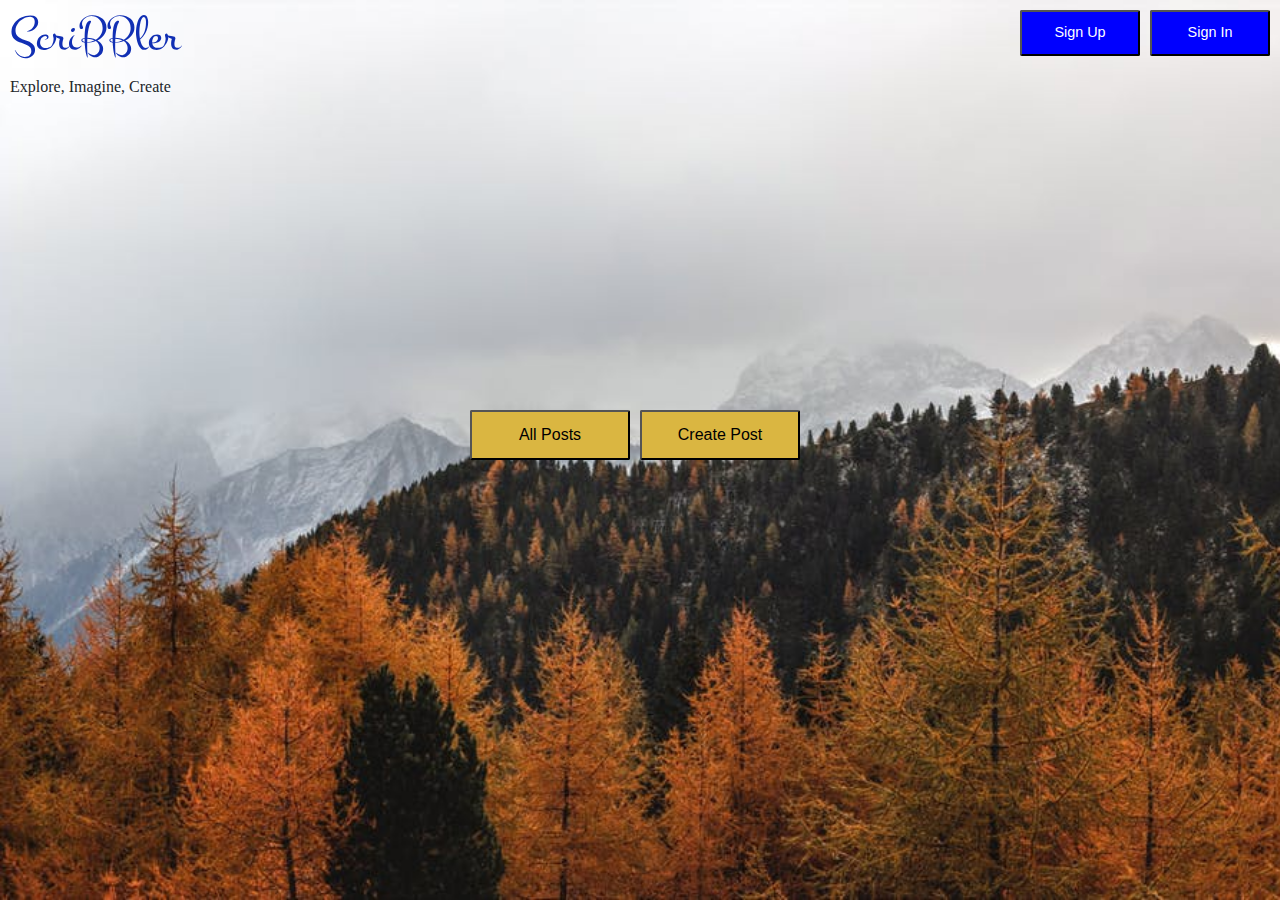
<file: index.html>
<!DOCTYPE html>
<html>
  <head>
    <!-- TODO: Include Font Awesome file here -->
    <link
      rel="stylesheet"
      href="./styles/font-awesome/css/font-awesome.min.css"
    />

    <link
      rel="stylesheet"
      href="https://maxcdn.bootstrapcdn.com/bootstrap/4.0.0/css/bootstrap.min.css"
      integrity="sha384-Gn5384xqQ1aoWXA+058RXPxPg6fy4IWvTNh0E263XmFcJlSAwiGgFAW/dAiS6JXm"
      crossorigin="anonymous"
    />

    <link rel="stylesheet" href="styles/index.css" />
    <link rel="stylesheet" href="styles/common.css" />
    <!-- TODO: Include Google Fonts file here -->
    <link
      href="https://fonts.googleapis.com/css?family=Montez|Roboto|Ubuntu+Mono&display=swap"
      rel="stylesheet"
    />

    <!-- Bootstrap for modals-->

    <link
      rel="stylesheet"
      href="https://stackpath.bootstrapcdn.com/bootstrap/4.1.3/css/bootstrap.min.css"
      integrity="sha384-MCw98/SFnGE8fJT3GXwEOngsV7Zt27NXFoaoApmYm81iuXoPkFOJwJ8ERdknLPMO"
      crossorigin="anonymous"
    />
    <script
      src="https://code.jquery.com/jquery-3.3.1.slim.min.js"
      integrity="sha384-q8i/X+965DzO0rT7abK41JStQIAqVgRVzpbzo5smXKp4YfRvH+8abtTE1Pi6jizo"
      crossorigin="anonymous"
    ></script>
    <script
      src="https://cdnjs.cloudflare.com/ajax/libs/popper.js/1.14.3/umd/popper.min.js"
      integrity="sha384-ZMP7rVo3mIykV+2+9J3UJ46jBk0WLaUAdn689aCwoqbBJiSnjAK/l8WvCWPIPm49"
      crossorigin="anonymous"
    ></script>
    <script
      src="https://stackpath.bootstrapcdn.com/bootstrap/4.1.3/js/bootstrap.min.js"
      integrity="sha384-ChfqqxuZUCnJSK3+MXmPNIyE6ZbWh2IMqE241rYiqJxyMiZ6OW/JmZQ5stwEULTy"
      crossorigin="anonymous"
    ></script>
  </head>

  <body>
    <!-- TODO: Include all your code for the header and home page here -->
    <div class="header">
      <div class="bg-signin">
        <button
          type="button"
          class="signinupbutton"
          data-toggle="modal"
          data-target="#exampleModal"
          id="sign-in-button"
        >
          Sign In
        </button>

        <button
          type="button"
          class="signinupbutton"
          data-toggle="modal"
          data-target="#exampleModalSignUp"
          id="sign-up-button"
        >
          Sign Up
        </button>
      </div>

      <a id="pageTitle" class="logo-title">ScriBBler</a>
      <p class="sub-heading">Explore, Imagine, Create</p>
      <!-- Modal -->
      <div
        class="modal fade"
        id="exampleModal"
        tabindex="-1"
        role="dialog"
        aria-labelledby="exampleModalLabel"
        aria-hidden="true"
      >
        <div class="modal-dialog modal-dialog-centered" role="document">
          <div class="modal-content">
            <div class="modal-header">
              <h4
                class="modal-title"
                id="exampleModalLabel"
                style="
                  color: grey;
                  font-family: 'Roboto', sans-serif;
                  font-size: larger;
                "
              >
                Welcome Back !
              </h4>
              <button
                type="button"
                class="close"
                data-dismiss="modal"
                aria-label="Close"
              >
                <span aria-hidden="true">&times;</span>
              </button>
            </div>
            <div class="modal-body">
              <form>
                <div class="form-group">
                  <label for="exampleInputUsername">Username</label>
                  <input
                    type="text"
                    class="form-control"
                    id="exampleInputUsername"
                    aria-describedby="usernameHelp"
                    placeholder="Enter your username"
                    style="background-color: #dcdcdc"
                    required
                  />
                </div>
                <div class="form-group">
                  <label for="exampleInputPassword1">Password</label>
                  <input
                    type="password"
                    class="form-control"
                    id="exampleInputPassword1"
                    placeholder="Enter your password"
                    style="background-color: #dcdcdc"
                    required
                  />
                </div>
                <div class="modal-signin-container">
                  <button type="submit" class="btn btn-success btn-block">
                    Sign In
                  </button>
                </div>
                <div
                  class="modal-footer border-top-0 d-flex justify-content-center"
                >
                  Not a member ?
                  <a
                    data-target="#exampleModalSignUp"
                    data-dismiss="modal"
                    data-toggle="modal"
                    href="#signup-form"
                  >
                    Sign Up</a
                  >
                </div>
              </form>
            </div>
          </div>
        </div>
      </div>
      <!-- Modal -->
      <div
        class="modal fade"
        id="exampleModalSignUp"
        tabindex="-1"
        role="dialog"
        aria-labelledby="exampleModalLabel"
        aria-hidden="true"
      >
        <div class="modal-dialog modal-dialog-centered" role="document">
          <div class="modal-content">
            <div class="modal-header">
              <h4
                class="modal-title"
                id="exampleModalLabel"
                style="
                  color: grey;
                  font-family: 'Roboto', sans-serif;
                  font-size: larger;
                "
              >
                Get Started
              </h4>
              <button
                type="button"
                class="close"
                data-dismiss="modal"
                aria-label="Close"
              >
                <span aria-hidden="true">&times;</span>
              </button>
            </div>
            <div class="modal-body">
              <form>
                <div class="form-group">
                  <label for="name">Name</label>
                  <input
                    type="text"
                    class="form-control"
                    id="name"
                    placeholder="Enter your name"
                    style="background-color: #dcdcdc"
                    required
                  />
                </div>
                <div class="form-group">
                  <label for="exampleInputUsername1">Username</label>
                  <input
                    type="text"
                    class="form-control"
                    id="exampleInputUsername1"
                    aria-describedby="emailHelp"
                    placeholder="Enter your username"
                    style="background-color: #dcdcdc"
                    required
                  />
                </div>
                <div class="form-group">
                  <label for="exampleInputPassword1">Password</label>
                  <input
                    type="password"
                    class="form-control"
                    id="exampleInputPassword1"
                    placeholder="Enter your password"
                    style="background-color: #dcdcdc"
                    required
                  />
                </div>
                <div class="form-group">
                  <label for="exampleInputPassword1">Confirm Password</label>
                  <input
                    type="password"
                    class="form-control"
                    id="exampleInputPassword2"
                    placeholder="Re-enter your Password"
                    style="background-color: #dcdcdc"
                    required
                  />
                </div>

                <div class="modal-signin-container">
                  <button type="submit" class="btn btn-success btn-block">
                    Sign Up
                  </button>
                </div>
              </form>
            </div>
          </div>
        </div>
      </div>
    </div>

    <div class="posts">
      <div class="bg-post">
        <button
          type="button"
          class="postbutton"
          onclick="window.location.href = './html/postslist.html';"
        >
          All Posts
        </button>
        <button
          type="button"
          class="postbutton"
          data-toggle="modal"
          data-target="#createPost"
          id="create-post-button"
        >
          Create Post
        </button>
      </div>

      <div class="post-buttons">
        <div
          class="modal fade bd-example-modal-lg"
          tabindex="-1"
          role="dialog"
          id="createPost"
        >
          <div
            class="modal-dialog modal-lg modal-dialog-centered"
            role="document"
          >
            <div class="modal-content">
              <div class="modal-header">
                <h5
                  class="modal-title"
                  style="
                    color: grey;
                    font-family: 'Roboto', sans-serif;
                    font-size: larger;
                  "
                >
                  Pen Your Post
                </h5>
                <button
                  type="button"
                  class="close"
                  data-dismiss="modal"
                  aria-label="Close"
                >
                  <span aria-hidden="true">&times;</span>
                </button>
              </div>
              <form>
                <div class="modal-body">
                  <div class="form-group">
                    <label for="title">Title</label>
                    <input
                      type="text"
                      class="form-control"
                      id="title"
                      placeholder="Enter title of your post"
                      style="background-color: #dcdcdc"
                      required
                    />
                  </div>
                  <div class="form-group">
                    <label for="content">Contents</label>
                    <textarea
                      rows="10"
                      cols="50"
                      class="form-control"
                      id="content"
                      placeholder="Enter the contents of your post"
                      style="background-color: #dcdcdc"
                      required
                    ></textarea>
                  </div>
                </div>
                <div
                  class="modal-footer border-top-0 d-flex justify-content-center"
                >
                  <button type="submit" class="btn btn-success">Create</button>
                </div>
              </form>
            </div>
          </div>
        </div>
      </div>
    </div>
  </body>
</html>
</file>
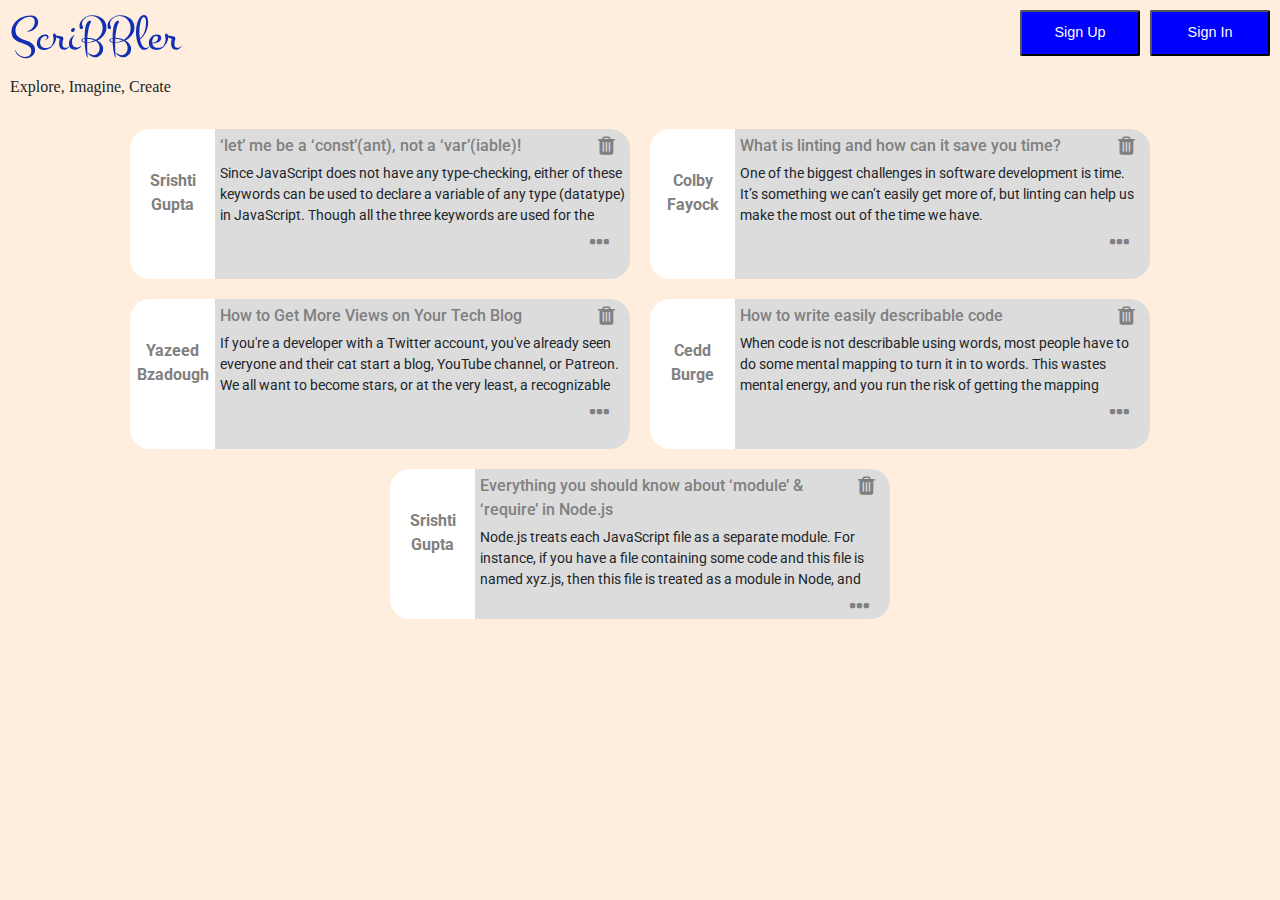
<file: html/postslist.html>
<!DOCTYPE html>
<html>
  <head>
    <!-- TODO: Include Font Awesome file here -->
    <link
      rel="stylesheet"
      href="../styles/font-awesome/css/font-awesome.min.css"
    />
    <!-- TODO: Include Google Fonts file here -->
    <link
      href="https://fonts.googleapis.com/css?family=Montez|Roboto|Ubuntu+Mono&display=swap"
      rel="stylesheet"
    />

    <link
      rel="stylesheet"
      href="https://maxcdn.bootstrapcdn.com/bootstrap/4.0.0/css/bootstrap.min.css"
      integrity="sha384-Gn5384xqQ1aoWXA+058RXPxPg6fy4IWvTNh0E263XmFcJlSAwiGgFAW/dAiS6JXm"
      crossorigin="anonymous"
    />
    <link rel="stylesheet" type="text/css" href="../styles/common.css" />
    <link rel="stylesheet" type="text/css" href="../styles/postslist.css" />
  </head>

  <body>
    <!-- TODO: Include code for header here -->
    <div class="header">
      <div class="bg-signin">
        <button
          type="button"
          class="signinupbutton"
          data-toggle="modal"
          data-target="#exampleModal"
          id="sign-in-button"
        >
          Sign In
        </button>

        <button
          type="button"
          class="signinupbutton"
          data-toggle="modal"
          data-target="#exampleModalSignUp"
          id="sign-up-button"
        >
          Sign Up
        </button>
      </div>

      <a id="pageTitle" class="logo-title" href="../index.html">ScriBBler</a>
      <p class="sub-heading">Explore, Imagine, Create</p>
      <!-- Modal -->
      <div
        class="modal fade"
        id="exampleModal"
        tabindex="-1"
        role="dialog"
        aria-labelledby="exampleModalLabel"
        aria-hidden="true"
      >
        <div class="modal-dialog modal-dialog-centered" role="document">
          <div class="modal-content">
            <div class="modal-header">
              <h4
                class="modal-title"
                id="exampleModalLabel"
                style="
                  color: grey;
                  font-family: 'Roboto', sans-serif;
                  font-size: larger;
                "
              >
                Welcome Back !
              </h4>
              <button
                type="button"
                class="close"
                data-dismiss="modal"
                aria-label="Close"
              >
                <span aria-hidden="true">&times;</span>
              </button>
            </div>
            <div class="modal-body">
              <form>
                <div class="form-group">
                  <label for="exampleInputUsername">Username</label>
                  <input
                    type="text"
                    class="form-control"
                    id="exampleInputUsername"
                    aria-describedby="usernameHelp"
                    placeholder="Enter your username"
                    style="background-color: #dcdcdc"
                    required
                  />
                </div>
                <div class="form-group">
                  <label for="exampleInputPassword1">Password</label>
                  <input
                    type="password"
                    class="form-control"
                    id="exampleInputPassword1"
                    placeholder="Enter your password"
                    style="background-color: #dcdcdc"
                    required
                  />
                </div>
                <div class="modal-signin-container">
                  <button type="submit" class="btn btn-success btn-block">
                    Sign In
                  </button>
                </div>
                <div
                  class="modal-footer border-top-0 d-flex justify-content-center"
                >
                  Not a member ?
                  <a
                    data-target="#exampleModalSignUp"
                    data-dismiss="modal"
                    data-toggle="modal"
                    href="#signup-form"
                  >
                    Sign Up</a
                  >
                </div>
              </form>
            </div>
          </div>
        </div>
      </div>
      <!-- Modal -->
      <div
        class="modal fade"
        id="exampleModalSignUp"
        tabindex="-1"
        role="dialog"
        aria-labelledby="exampleModalLabel"
        aria-hidden="true"
      >
        <div class="modal-dialog modal-dialog-centered" role="document">
          <div class="modal-content">
            <div class="modal-header">
              <h4 class="modal-title" id="exampleModalLabel">Get Started</h4>
              <button
                type="button"
                class="close"
                data-dismiss="modal"
                aria-label="Close"
              >
                <span aria-hidden="true">&times;</span>
              </button>
            </div>
            <div class="modal-body">
              <form>
                <div class="form-group">
                  <label for="name">Name</label>
                  <input
                    type="text"
                    class="form-control"
                    id="name"
                    placeholder="Enter your name"
                    style="background-color: #dcdcdc"
                    required
                  />
                </div>
                <div class="form-group">
                  <label for="exampleInputUsername1">Username</label>
                  <input
                    type="text"
                    class="form-control"
                    id="exampleInputUsername1"
                    aria-describedby="emailHelp"
                    placeholder="Enter your username"
                    style="background-color: #dcdcdc"
                    required
                  />
                </div>
                <div class="form-group">
                  <label for="exampleInputPassword1">Password</label>
                  <input
                    type="password"
                    class="form-control"
                    id="exampleInputPassword1"
                    placeholder="Enter your password"
                    style="background-color: #dcdcdc"
                    required
                  />
                </div>
                <div class="form-group">
                  <label for="exampleInputPassword1">Confirm Password</label>
                  <input
                    type="password"
                    class="form-control"
                    id="exampleInputPassword2"
                    placeholder="Re-enter your Password"
                    style="background-color: #dcdcdc"
                    required
                  />
                </div>

                <div class="modal-signin-container">
                  <button type="submit" class="btn btn-success btn-block">
                    Sign Up
                  </button>
                </div>
              </form>
            </div>
          </div>
        </div>
      </div>
    </div>

    <!-- ATTENTION: The HTML code for the list of posts has been given to you. You can feel free to add/delete/modify this code. You need to write the proper CSS and JavaScript code corresponding to this page so that the result looks like the screenshots given to you in the Project Statement. -->

    <!-- list of all posts starts here -->

    <div class="container">
      <!-- post 1 starts here -->

      <div class="card-new" id="card1">
        <div class="side-square-wrapper">
          <span class="side-square-wrapper-content" id="author1">
            Srishti Gupta</span
          >
        </div>
        <div class="custom-card-body">
          <div>
            <div class="card-body-heading">
              <span class="card-body-heading-content" id="heading1"
                >‘let’ me be a ‘const’(ant), not a ‘var’(iable)!</span
              >
              <span
                class="trash-button"
                data-toggle="modal"
                data-target="#modalConfirmYesNo1"
              >
                <!-- TODO: Include Font Awesome icon for delete icon here -->
                <i class="fa fa-trash fa-lg"></i>
              </span>
            </div>
          </div>
          <div class="post-text" id="content1">
            Since JavaScript does not have any type-checking, either of these
            keywords can be used to declare a variable of any type (datatype) in
            JavaScript. Though all the three keywords are used for the same
            purpose, they are different.
          </div>

          <!-- TODO: Include Font Awesome icon for horizontal ellipsis icon here -->
          <span class="ellipsis" onclick="openPost(author1,heading1,content1)">
            <i style="font-size: 24px" class="fa">&#xf141;</i>
          </span>
        </div>
        <!--- Delete card modal-->
        <div id="modalConfirmYesNo1" class="modal fade">
          <div
            class="modal-dialog modal-dialog-centered"
            style="height: 15px; width: 350px"
          >
            <div class="modal-content">
              <div class="modal-header">
                <h4 id="lblTitleConfirmYesNo" class="modal-title">
                  Are you sure you want to delete this post?
                </h4>
              </div>

              <div class="modal-footer">
                <button
                  id="btnYesConfirm"
                  type="button"
                  class="btn btn-success"
                  data-dismiss="modal"
                  onclick="removeCard('card1')"
                >
                  Yes
                </button>
                <button
                  id="btnNoConfirmYesNo"
                  type="button"
                  class="btn btn-danger"
                  data-dismiss="modal"
                >
                  No
                </button>
              </div>
            </div>
          </div>
        </div>
      </div>

      <!-- post 1 ends here -->

      <!-- post 2 starts here -->

      <div class="card-new" id="card2">
        <div class="side-square-wrapper">
          <span class="side-square-wrapper-content" id="author2">
            Colby Fayock</span
          >
        </div>
        <div class="custom-card-body">
          <div>
            <div class="card-body-heading">
              <span class="card-body-heading-content" id="heading2"
                >What is linting and how can it save you time?</span
              >
              <span
                class="trash-button"
                data-toggle="modal"
                data-target="#modalConfirmYesNo2"
              >
                <!-- TODO: Include Font Awesome icon for delete icon here -->
                <i class="fa fa-trash fa-lg"></i>
              </span>
            </div>
          </div>
          <div class="post-text" id="content2">
            One of the biggest challenges in software development is time. It’s
            something we can’t easily get more of, but linting can help us make
            the most out of the time we have.
          </div>

          <!-- TODO: Include Font Awesome icon for horizontal ellipsis icon here -->
          <span class="ellipsis" onclick="openPost(author2,heading2,content2)">
            <i style="font-size: 24px" class="fa">&#xf141;</i>
          </span>
        </div>
        <!--- Delete card modal-->
        <div id="modalConfirmYesNo2" class="modal fade">
          <div
            class="modal-dialog modal-dialog-centered"
            style="height: 15px; width: 350px"
          >
            <div class="modal-content">
              <div class="modal-header">
                <h4 id="lblTitleConfirmYesNo" class="modal-title">
                  Are you sure you want to delete this post?
                </h4>
              </div>

              <div class="modal-footer">
                <button
                  id="btnYesConfirm"
                  type="button"
                  class="btn btn-success"
                  data-dismiss="modal"
                  onclick="removeCard('card2')"
                >
                  Yes
                </button>
                <button
                  id="btnNoConfirmYesNo"
                  type="button"
                  class="btn btn-danger"
                  data-dismiss="modal"
                >
                  No
                </button>
              </div>
            </div>
          </div>
        </div>
      </div>

      <!-- post 2 ends here -->

      <!-- post 3 starts here -->

      <div class="card-new" id="card3">
        <div class="side-square-wrapper">
          <span class="side-square-wrapper-content" id="author3">
            Yazeed Bzadough
          </span>
        </div>
        <div class="custom-card-body">
          <div>
            <div class="card-body-heading">
              <span class="card-body-heading-content" id="heading3"
                >How to Get More Views on Your Tech Blog</span
              >
              <span
                class="trash-button"
                data-toggle="modal"
                data-target="#modalConfirmYesNo3"
              >
                <!-- TODO: Include Font Awesome icon for delete icon here -->
                <i class="fa fa-trash fa-lg"></i>
              </span>
            </div>
          </div>
          <div class="post-text" id="content3">
            If you're a developer with a Twitter account, you've already seen
            everyone and their cat start a blog, YouTube channel, or Patreon. We
            all want to become stars, or at the very least, a recognizable name
            in the industry.
          </div>

          <!-- TODO: Include Font Awesome icon for horizontal ellipsis icon here -->
          <span class="ellipsis" onclick="openPost(author3,heading3,content3)">
            <i style="font-size: 24px" class="fa">&#xf141;</i>
          </span>
        </div>
        <!--- Delete card modal-->
        <div id="modalConfirmYesNo3" class="modal fade">
          <div
            class="modal-dialog modal-dialog-centered"
            style="height: 15px; width: 350px"
          >
            <div class="modal-content">
              <div class="modal-header">
                <h4 id="lblTitleConfirmYesNo" class="modal-title">
                  Are you sure you want to delete this post?
                </h4>
              </div>

              <div class="modal-footer">
                <button
                  id="btnYesConfirm"
                  type="button"
                  class="btn btn-success"
                  data-dismiss="modal"
                  onclick="removeCard('card3')"
                >
                  Yes
                </button>
                <button
                  id="btnNoConfirmYesNo"
                  type="button"
                  class="btn btn-danger"
                  data-dismiss="modal"
                >
                  No
                </button>
              </div>
            </div>
          </div>
        </div>
      </div>

      <!-- post 3 ends here -->
      <!-- post 4 starts here -->

      <div class="card-new" id="card4">
        <div class="side-square-wrapper">
          <span class="side-square-wrapper-content" id="author4">
            Cedd Burge
          </span>
        </div>
        <div class="custom-card-body">
          <div>
            <div class="card-body-heading">
              <span class="card-body-heading-content" id="heading4"
                >How to write easily describable code</span
              >
              <span
                class="trash-button"
                data-toggle="modal"
                data-target="#modalConfirmYesNo4"
              >
                <!-- TODO: Include Font Awesome icon for delete icon here -->
                <i class="fa fa-trash fa-lg"></i>
              </span>
            </div>
          </div>
          <div class="post-text" id="content4">
            When code is not describable using words, most people have to do
            some mental mapping to turn it in to words. This wastes mental
            energy, and you run the risk of getting the mapping wrong. Different
            people will map to different words, which leads to confusion when
            discussing the code.
          </div>

          <!-- TODO: Include Font Awesome icon for horizontal ellipsis icon here -->
          <div class="ellipsis" onclick="openPost(author4,heading4,content4)">
            <i style="font-size: 24px" class="fa">&#xf141;</i>
          </div>
        </div>
        <!--- Delete card modal-->
        <div id="modalConfirmYesNo4" class="modal fade">
          <div
            class="modal-dialog modal-dialog-centered"
            style="height: 15px; width: 350px"
          >
            <div class="modal-content">
              <div class="modal-header">
                <h4 id="lblTitleConfirmYesNo" class="modal-title">
                  Are you sure you want to delete this post?
                </h4>
              </div>

              <div class="modal-footer">
                <button
                  id="btnYesConfirm"
                  type="button"
                  class="btn btn-success"
                  data-dismiss="modal"
                  onclick="removeCard('card4')"
                >
                  Yes
                </button>
                <button
                  id="btnNoConfirmYesNo"
                  type="button"
                  class="btn btn-danger"
                  data-dismiss="modal"
                >
                  No
                </button>
              </div>
            </div>
          </div>
        </div>
      </div>

      <!-- post 4 ends here -->
      <!-- post 5 starts here -->

      <div class="card-new" id="card5">
        <div class="side-square-wrapper">
          <span class="side-square-wrapper-content" id="author5">
            Srishti Gupta
          </span>
        </div>
        <div class="custom-card-body">
          <div>
            <div class="card-body-heading">
              <span class="card-body-heading-content" id="heading5"
                >Everything you should know about ‘module’ & ‘require’ in
                Node.js</span
              >
              <span
                class="trash-button"
                data-toggle="modal"
                data-target="#modalConfirmYesNo5"
              >
                <!-- TODO: Include Font Awesome icon for delete icon here -->
                <i class="fa fa-trash fa-lg"></i>
              </span>
            </div>
          </div>
          <div class="post-text" id="content5">
            Node.js treats each JavaScript file as a separate module. For
            instance, if you have a file containing some code and this file is
            named xyz.js, then this file is treated as a module in Node, and you
            can say that you’ve created a module named xyz.
          </div>

          <!-- TODO: Include Font Awesome icon for horizontal ellipsis icon here -->
          <span class="ellipsis" onclick="openPost(author5,heading5,content5)">
            <i style="font-size: 24px" class="fa">&#xf141;</i>
          </span>
        </div>
        <!--- Delete card modal-->
        <div id="modalConfirmYesNo5" class="modal fade">
          <div
            class="modal-dialog modal-dialog-centered"
            style="height: 15px; width: 350px"
          >
            <div class="modal-content">
              <div class="modal-header">
                <h4 id="lblTitleConfirmYesNo" class="modal-title">
                  Are you sure you want to delete this post?
                </h4>
              </div>

              <div class="modal-footer">
                <button
                  id="btnYesConfirm"
                  type="button"
                  class="btn btn-success"
                  data-dismiss="modal"
                  onclick="removeCard('card5')"
                >
                  Yes
                </button>
                <button
                  id="btnNoConfirmYesNo"
                  type="button"
                  class="btn btn-danger"
                  data-dismiss="modal"
                >
                  No
                </button>
              </div>
            </div>
          </div>
        </div>
      </div>

      <!-- post 5 ends here -->
    </div>
    <!-- list of all posts ends here -->
    <script
      src="https://code.jquery.com/jquery-3.4.1.slim.min.js"
      integrity="sha384-J6qa4849blE2+poT4WnyKhv5vZF5SrPo0iEjwBvKU7imGFAV0wwj1yYfoRSJoZ+n"
      crossorigin="anonymous"
    ></script>
    <script
      src="https://cdn.jsdelivr.net/npm/popper.js@1.16.0/dist/umd/popper.min.js"
      integrity="sha384-Q6E9RHvbIyZFJoft+2mJbHaEWldlvI9IOYy5n3zV9zzTtmI3UksdQRVvoxMfooAo"
      crossorigin="anonymous"
    ></script>
    <script
      src="https://stackpath.bootstrapcdn.com/bootstrap/4.4.1/js/bootstrap.min.js"
      integrity="sha384-wfSDF2E50Y2D1uUdj0O3uMBJnjuUD4Ih7YwaYd1iqfktj0Uod8GCExl3Og8ifwB6"
      crossorigin="anonymous"
    ></script>

    <script src="../scripts/postslist.js"></script>
  </body>
</html>
</file>
<file: styles/index.css>
body {
  background-image: url("../images/background.jpg");
  background-repeat: no-repeat;
  background-attachment: fixed;
  background-size: cover;
}
.bg-post {
  display: flex;
  height: 70vh;
  justify-content: center;
  align-items: center;
}

.postbutton {
  height: 50px;
  width: 160px;
  padding: 10px;
  border-radius: 2px;

  cursor: pointer;
  font-weight: 500;
  font-size: 100%;
  background: #dab641;
  color: black;
  float: center;

  margin: 10px 10px 0px 0px;
  font-family: Arial, Helvetica, sans-serif;
}
</file>
<file: styles/common.css>
#pageTitle {
  font-family: "Montez", cursive;
  font-size: 50px;
  color: #112fb4;
  margin: auto;
  text-decoration: none;
  margin: 10px 10px 0px 10px;
}

.sub-heading {
  font-family: "Ubuntu Mono";
  margin-left: 10px;
}

.modal-signin-container {
  border: 10px solid white;
}

.signinupbutton {
  width: 120px;
  padding: 10px;
  border-radius: 2px;
  cursor: pointer;
  font-weight: 500;
  font-size: 90%;
  background: #0000ff;
  color: #fff;
  float: right;

  margin: 10px 10px 0px 0px;
  font-family: Arial, Helvetica, sans-serif;
}

input {
  background-color: #f0efef50;
}

button {
  width: 100px;
  font-size: small;
}
</file>
<file: styles/postslist.css>
body {
  background-color: #ffeedd;
}

.container {
  padding-top: 4px;
  display: flex;
  flex-wrap: wrap;
  justify-content: center;
}

.card-new {
  border-radius: 25px;
  height: 150px;
  display: flex;
  flex-direction: row;
  border-radius: 30px;
  margin: 10px;
  width: 500px;
  transition: box-shadow 0.3s;
}

.card-new:hover {
  box-shadow: 0 0 5px 5px rgba(33, 33, 33, 0.2);
}

.side-square-wrapper {
  height: 150px;
  width: 17%;
  text-align: center;
  background-color: white;
  padding: 40px 4px;
  font-size: 16px;
  font-weight: bold;
  color: gray;
  border-top-left-radius: 20px;
  border-bottom-left-radius: 20px;
}

.custom-card-body {
  height: 150px;
  background-color: #dcdcdc;
  width: 83%;
  padding: 5px;
  font-size: 14px;
  border-top-right-radius: 20px;
  border-bottom-right-radius: 20px;
}

.card-body-heading {
  color: rgb(128, 128, 128);
  font-size: 16px;
  font-weight: 500;
  display: flex;
  flex-direction: row;
  justify-content: space-between;
  padding-bottom: 5px;
}

.post-text {
  overflow: hidden;
  white-space: normal;

  height: 4.8em;
  text-overflow: -o-ellipsis-lastline;
}

.trash-button {
  float: right;
  padding-right: 10px;
  size: 10px;
  cursor: pointer;
}

.ellipsis {
  margin-left: 370px;
  color: grey;
  cursor: pointer;
  padding-right: 120px;
  margin-bottom: 4px;
}

#btnYesConfirm {
  margin-right: 200px;
}

h4 {
  font-size: 15px;
}

#exampleModalLabel {
  color: grey;
  font-family: "Roboto", sans-serif;
  font-size: larger;
}
</file>
